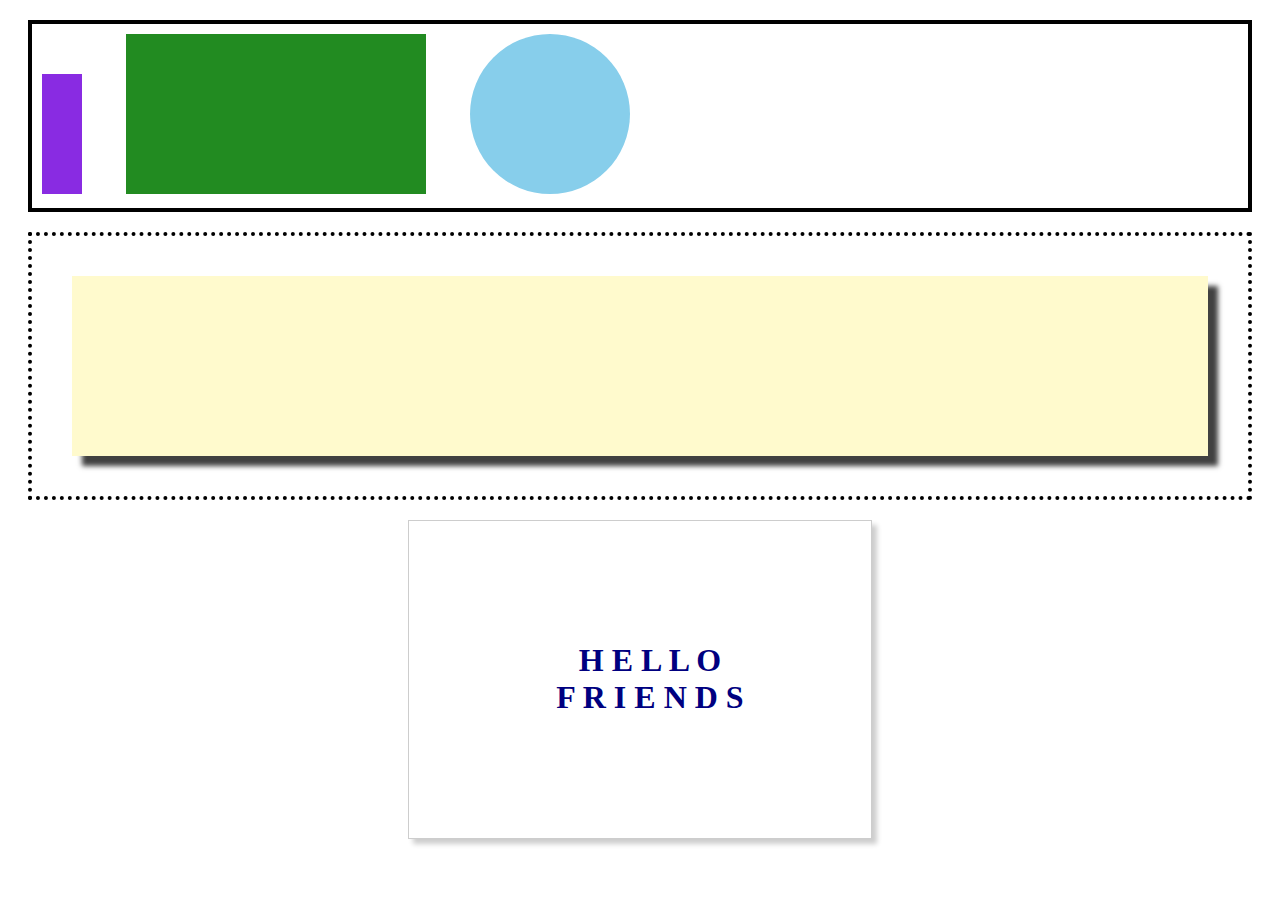
<file: drill-2/index.html>
<!DOCTYPE html>
<html lang="en">
<head>
    <meta charset="UTF-8">
    <meta http-equiv="X-UA-Compatible" content="IE=edge">
    <meta name="viewport" content="width=device-width, initial-scale=1.0">
    <link rel="stylesheet" href="./index.css">
    <title>Document</title>
</head>
<body>
    <header>
        <section class ="container" id="first-container">
            <section id="purple-box"></section>
            <section id="green-box"></section>
            <section id="circle"></section>
        </section>
    </header>

    <section class ="container" id="second-container">
        <section id="tan-box"></section>
    </section>

    <section class ="container" id="third-container">
        <section>
            <h1 id="friends">H E L L O<br>F R I E N D S</h1>
        </section>
    </section>
    
</body>
</html>
</file>
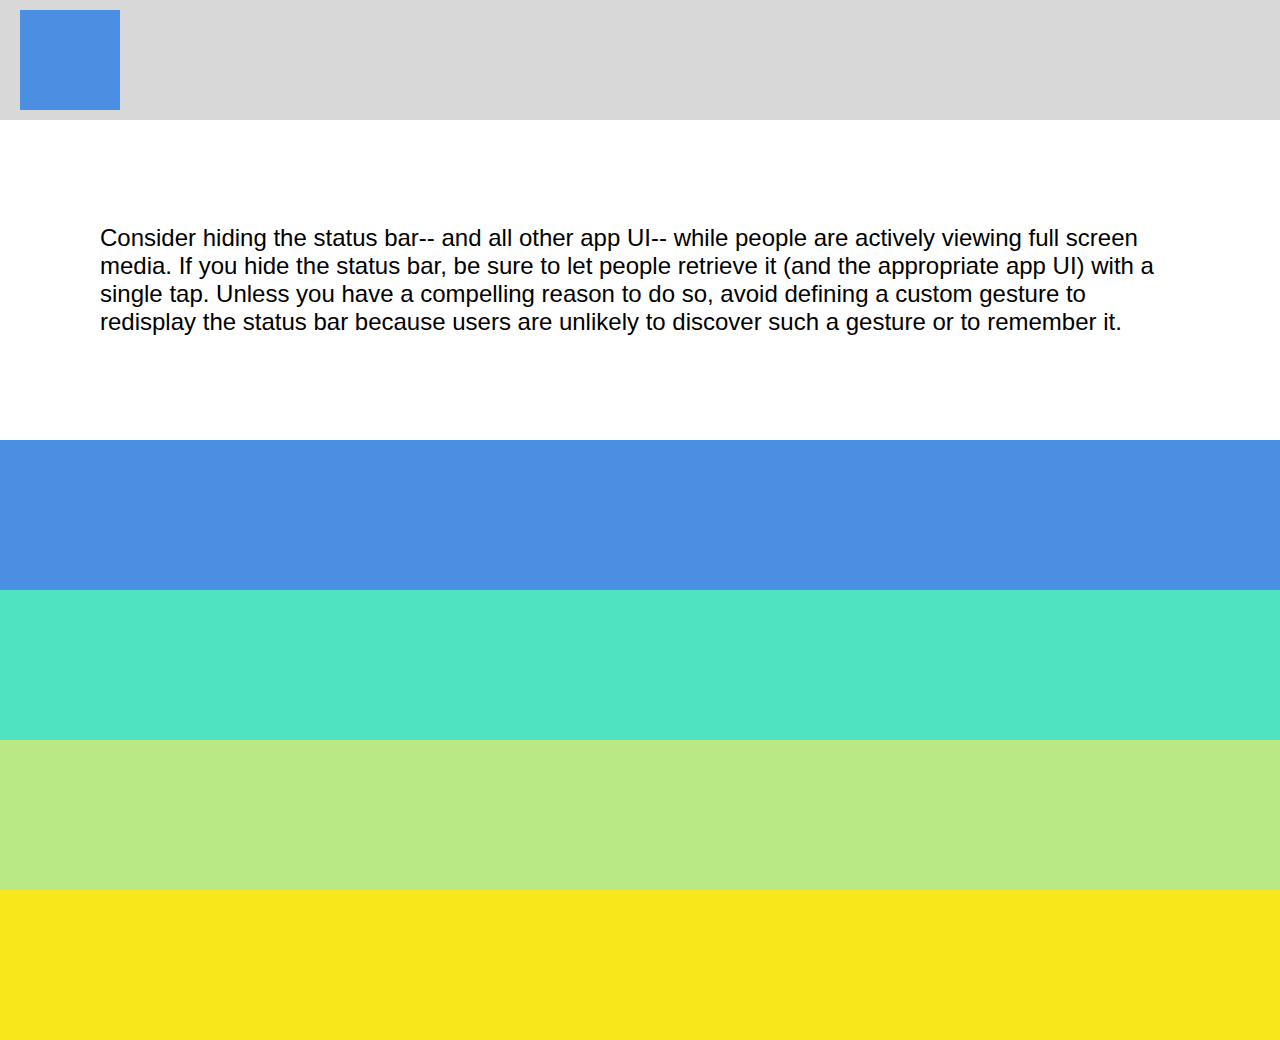
<file: drill-3/index.html>
<!DOCTYPE html>
<html lang="en">
<head>
    <meta charset="UTF-8">
    <meta http-equiv="X-UA-Compatible" content="IE=edge">
    <meta name="viewport" content="width=device-width, initial-scale=1.0">
    <link rel="stylesheet" href="./index.css">
    <title>Document</title>
</head>
<body>
    <header>
        <section id="box"></section>
    </header>
    <p>
        Consider hiding the status bar-- and all other app UI-- while people are actively viewing full screen media. If you hide the status bar, be sure to let people retrieve it (and the appropriate app UI) with a single tap. Unless you have a compelling reason to do so, avoid defining a custom gesture to redisplay the status bar because users are unlikely to discover such a gesture or to remember it.
    </p>
    <section class="bar" id="blue"></section>
    <section class="bar" id="teal"></section>
    <section class="bar" id="green"></section>
    <section class="bar" id="yellow"></section>
</body>
</html>
</file>
<file: drill-2/index.css>
.container{
    margin: 20px 20px 20px 20px;
}

#first-container{
    border-width: 4px;
    border-style: solid;
}

#purple-box{
    background-color: #892BE2;
    height: 120px;
    width: 40px;
    margin: 10px;
    display: inline-block;
}

#green-box{
    background-color: #228B21;
    height: 160px;
    width: 300px;
    margin: 10px 30px 10px 30px;
    display: inline-block;
}

#circle{
    background-color: #87CEEB;
    height: 160px;
    width: 160px;
    display: inline-block;
    margin: 10px;
    border-radius: 50%;
}

#second-container{
    border-style: dotted;
    border-width: 4px;
}

#tan-box{
    background-color: #FFFACD;
    height: 180px;
    margin: 40px 40px 40px 40px;
    box-shadow: 10px 10px 5px #414141;
}

#third-container{
    margin-left: 400px;
    margin-right: 400px;
    border-style: solid;
    border-width: 1px;
    border-color: #CDCDCD;
    box-shadow: 5px 5px 5px #CDCDCD;
}

#friends{
    color: #000080;
    padding: 100px 80px 100px 100px;
    font-size: 2rem;
    text-align: center;
}
</file>
<file: drill-3/index.css>
body{
    margin: 0;
}

header{
    background-color: #D8D8D8;
    height: 110px;
    padding-top: 10px;
    width: 100%;

}

#box{
    background-color: #4B8FE2;
    height: 100px;
    width: 100px;
    margin: 0px 20px 10px 20px;
}

p{
    padding: 80px 100px 80px 100px;
    font-size: 1.5rem;
    font-family: Arial, Helvetica, sans-serif;
}

.bar{
    height: 150px;
}

#blue{
    background-color: #4B8FE2;
}

#teal{
    background-color: #4FE3C1;
}

#green{
    background-color: #B8E985;
}

#yellow{
    background-color: #F8E71B;
}
</file>
